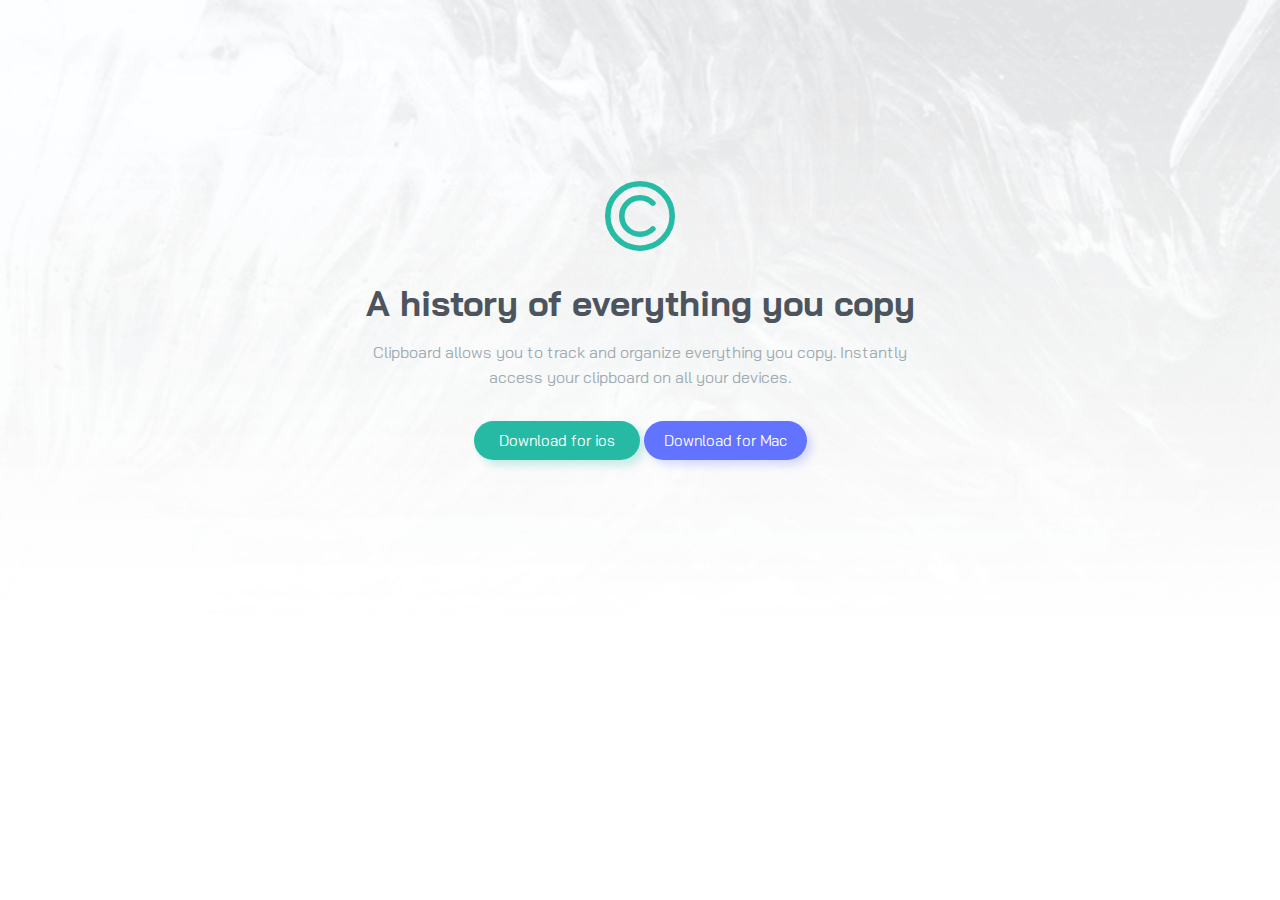
<file: index.html>
<!DOCTYPE html>
<html lang="pt-br">
  <head>
    <meta charset="UTF-8" />
    <meta name="viewport" content="width=device-width, initial-scale=1.0" />
    <link
      rel="icon"
      type="image/png"
      sizes="32x32"
      href="./images/favicon-32x32.png"
    />
    <link rel="preconnect" href="https://fonts.googleapis.com%22%3E/" />
    <link rel="preconnect" href="https://fonts.gstatic.com/" crossorigin />
    <link
      href="https://fonts.googleapis.com/css2?family=Bai+Jamjuree:wght@400;600&display=swap"
      rel="stylesheet"
    />
    <link rel="stylesheet" href="style.css" />
    <title>Clipboard</title>
  </head>
  <body>
    <div class="page">
      <header class="header">
        <div class="header__content">
          <img class="header__logo" src="images/logo.svg" alt="" />

          <h1 class="header__title">
            <span class="header__span-mq">A history of </span> everything you
            copy
          </h1>
          <p class="header__subtitle">
            <span class="header__span"
              >Clipboard allows you to track and organize everything you copy.
              Instantly</span
            >
            access your clipboard on all your devices.
          </p>

          <div class="header__buttons">
            <a href="#" class="header__button-ios">Download for ios</a>
            <a href="#" class="header__button-mac">Download for Mac</a>
          </div>
        </div>
      </header>
      <main class="main">
        <section class="snippets"></section>
      </main>
    </div>
  </body>
</html>
</file>
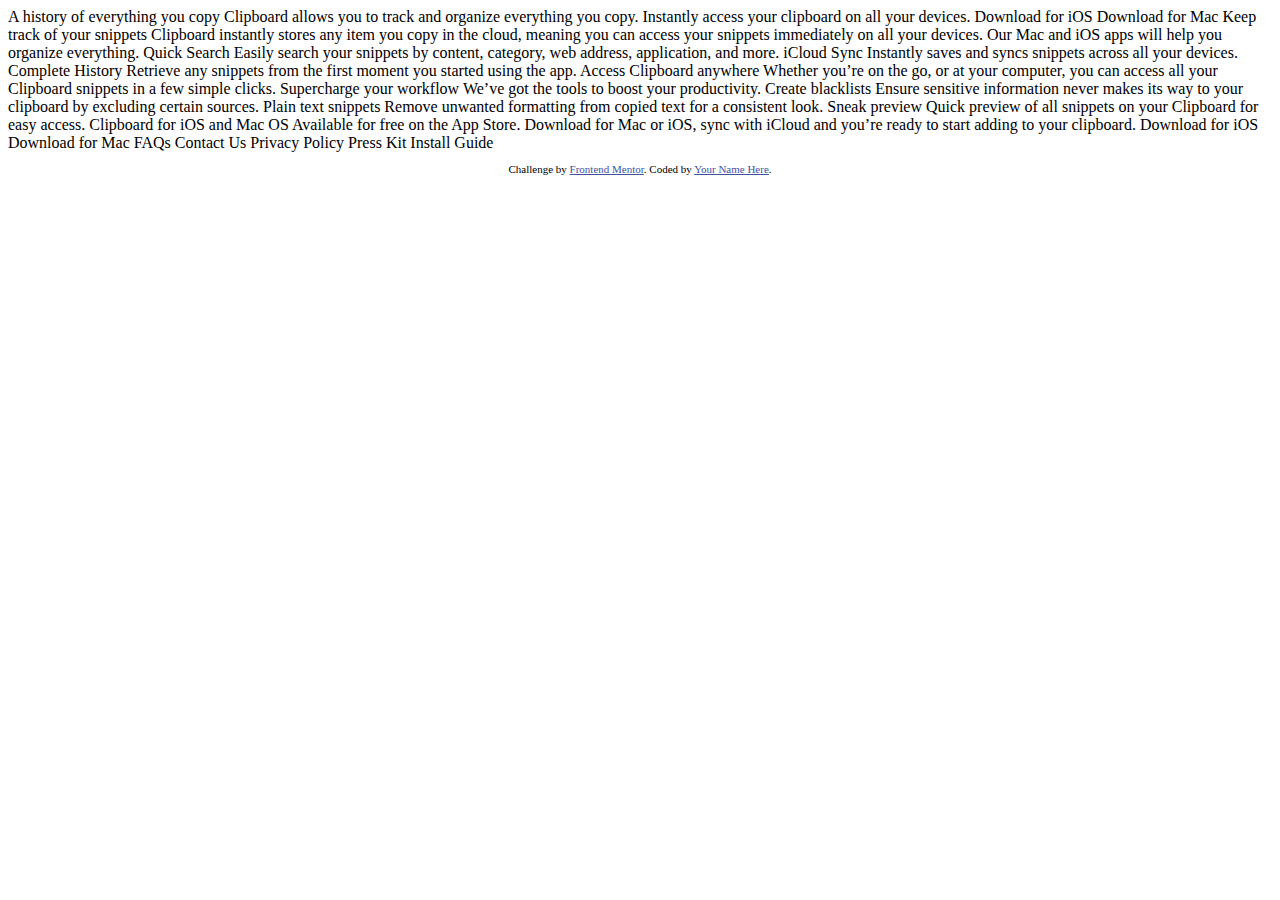
<file: info.html>
<!DOCTYPE html>
<html lang="en">
  <head>
    <meta charset="UTF-8" />
    <meta name="viewport" content="width=device-width, initial-scale=1.0" />
    <!-- displays site properly based on user's device -->

    <link
      rel="icon"
      type="image/png"
      sizes="32x32"
      href="./images/favicon-32x32.png"
    />

    <title>Frontend Mentor | Clipboard landing page</title>

    <!-- Feel free to remove these styles or customise in your own stylesheet 👍 -->
    <style>
      .attribution {
        font-size: 11px;
        text-align: center;
      }
      .attribution a {
        color: hsl(228, 45%, 44%);
      }
    </style>
  </head>
  <body>
    <header class="header"></header>

    A history of everything you copy Clipboard allows you to track and organize
    everything you copy. Instantly access your clipboard on all your devices.
    Download for iOS Download for Mac Keep track of your snippets Clipboard
    instantly stores any item you copy in the cloud, meaning you can access your
    snippets immediately on all your devices. Our Mac and iOS apps will help you
    organize everything. Quick Search Easily search your snippets by content,
    category, web address, application, and more. iCloud Sync Instantly saves
    and syncs snippets across all your devices. Complete History Retrieve any
    snippets from the first moment you started using the app. Access Clipboard
    anywhere Whether you’re on the go, or at your computer, you can access all
    your Clipboard snippets in a few simple clicks. Supercharge your workflow
    We’ve got the tools to boost your productivity. Create blacklists Ensure
    sensitive information never makes its way to your clipboard by excluding
    certain sources. Plain text snippets Remove unwanted formatting from copied
    text for a consistent look. Sneak preview Quick preview of all snippets on
    your Clipboard for easy access. Clipboard for iOS and Mac OS Available for
    free on the App Store. Download for Mac or iOS, sync with iCloud and you’re
    ready to start adding to your clipboard. Download for iOS Download for Mac
    FAQs Contact Us Privacy Policy Press Kit Install Guide

    <footer>
      <p class="attribution">
        Challenge by
        <a href="https://www.frontendmentor.io?ref=challenge" target="_blank"
          >Frontend Mentor</a
        >. Coded by <a href="#">Your Name Here</a>.
      </p>
    </footer>
  </body>
</html>
</file>
<file: style.css>
* {
  margin: 0;
  padding: 0;
  box-sizing: border-box;
}

.page {
  max-width: 1440px;
  font-family: "Noto Serif", "Times New Roman", serif;
  font-family: "Bai Jamjuree";
  margin-inline: auto;
}

.header {
  background-image: url(images/bg-header-desktop.png);
  background-repeat: no-repeat;
  background-size: cover;
  width: 100%;
  text-align: center;
  display: flex;
  justify-content: center;
  flex-direction: column;
  align-items: center;
  height: 70vh;
}

.header__content {
  font-size: px;
  max-width: 700px;
  display: flex;
  flex-direction: column;
  justify-content: center;
  align-items: center;
}

.header__logo {
  width: 70px;
  height: 70px;
  margin-bottom: 30px;
}

.header__title {
  font-size: 35px;
  margin-bottom: 15px;
  color: hsl(210, 10%, 33%);
}

.header__subtitle {
  line-height: 25px;
  margin-bottom: 40px;
  color: hsl(201, 11%, 66%);
}

.header__span {
  display: block;
}

.header__button-ios {
  padding: 10px 25px;
  background-color: hsl(171, 66%, 44%);
  border-radius: 30px;
  font-size: 15px;
  text-decoration: none;
  color: #fff;
  box-shadow: 5px 5px 8px hsla(171, 66%, 44%, 0.245);
}

.header__button-ios:hover {
  padding: 12px 27px;
  font-size: 16px;
  transition: 0.3s;
  margin-right: 5px;
}

.header__button-mac {
  background-color: hsl(233, 100%, 69%);
  padding: 10px 20px;
  border-radius: 30px;
  font-size: 15px;
  text-decoration: none;
  color: #fff;
  box-shadow: 5px 5px 8px hsla(233, 100%, 69%, 0.245);
  /* max-width: 154px; */
}

.header__button-mac:hover {
  padding: 12px 22px;
  font-size: 16px;
  transition: 0.3s;
  margin-left: 5px;
}

@media screen and (max-width: 780px) {
  .header__title {
    font-size: 32px;
    margin-bottom: 10px;
  }

  .header__subtitle {
    max-width: 375px;
    font-size: 15px;
    margin-bottom: 15px;
  }

  .header__span {
    display: inline;
  }

  .header__buttons {
    display: flex;
    flex-direction: column;
    justify-content: center;
    align-items: center;
    gap: 5px;
  }
  .header__button-ios:hover {
    margin-right: 0;
  }

  .header__button-mac:hover {
    margin-left: 0;
  }
}

@media screen and (max-width: 580px) {
  .header__content {
    max-width: 290px;
    width: 100%;
    padding-top: 80px;
  }

  .header__span-mq {
    display: block;
  }
}
</file>
